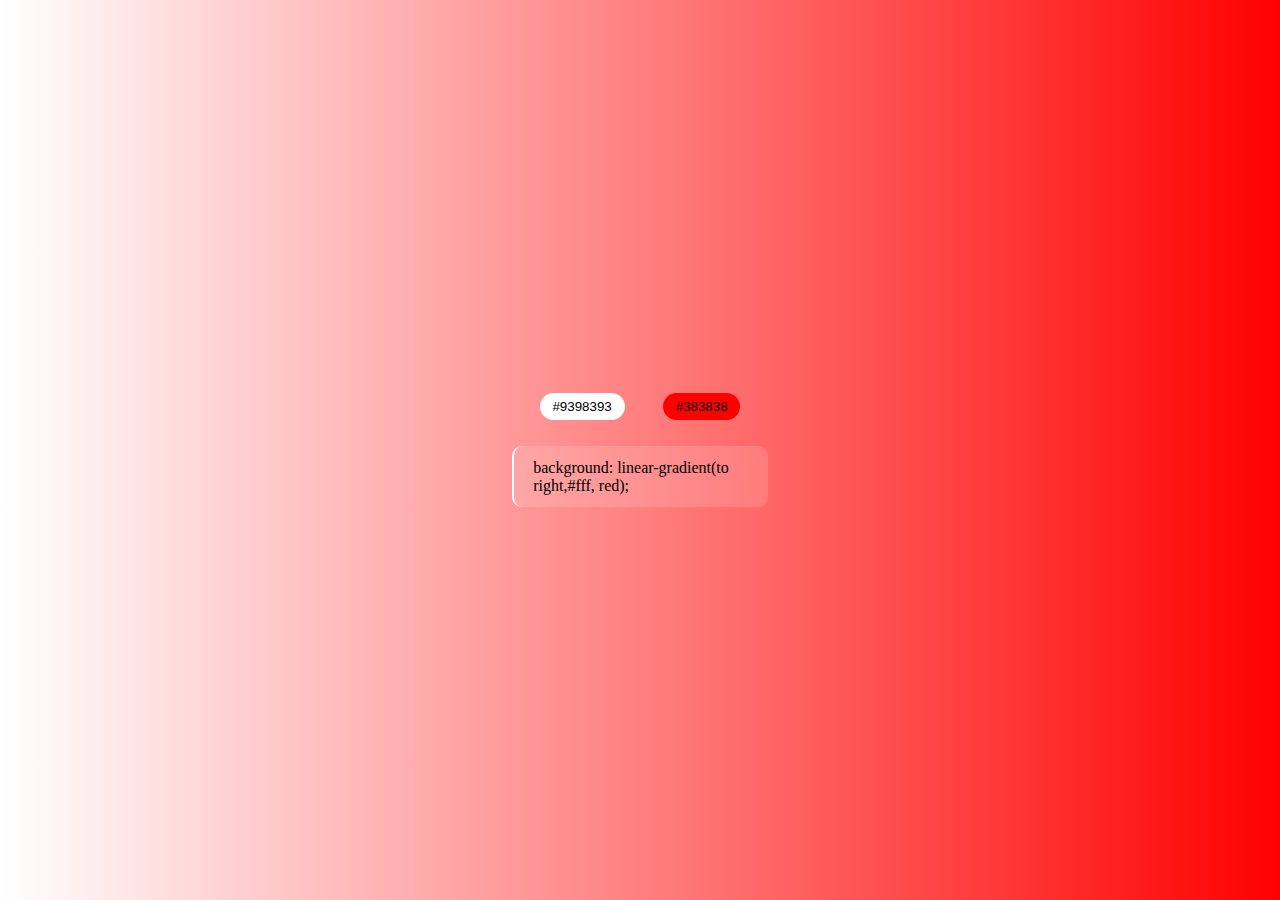
<file: gradient generator/index.html>
<!DOCTYPE html>
<html lang="en">
<head>
    <meta charset="UTF-8">
    <meta name="viewport" content="width=device-width, initial-scale=1.0">
    <link rel="stylesheet" href="style.css">
    <title>gradiant genarator</title>
</head>
<body>

    <div class="main">
        <div class="button">
            <button class="myButton">#9398393</button>
            <button class="myButton2">#383838</button>
        </div>
            <div class="copyText">
                background: linear-gradient(to right,#fff, red);
             </div>
    </div>
    
</body>

<script src="script.js"></script>
</html>
</file>
<file: gradient generator/style.css>
*{
    margin: 0;
    padding: 0;
    box-sizing: border-box;
}

html,body{
    height: 100%;
    width: 100%;
    font-family: gilroy;
}

.main{
    height: 100%;
    width: 100%;
    background: linear-gradient(to right,#fff, red);
    display: flex;
    flex-direction: column;
    align-items: center;
    justify-content: center;
}
.button{
    display: flex;
    gap: 3vw;
    margin-bottom: 2vw;
}

.myButton{
    padding: .5vw 1vw;
    background-color: white;
    border-radius: 25px;
    border: none;
}

.myButton2{
    padding: .5vw 1vw;
    background-color: red;
    border-radius: 25px;
    border: none;
}

.copyText{
    width: 20%;
    background-color: #ffffff25;
    padding: 1vw 1.5vw;
    border-radius: 10px;
    border-left: 2px solid #fff;
    
}
</file>
